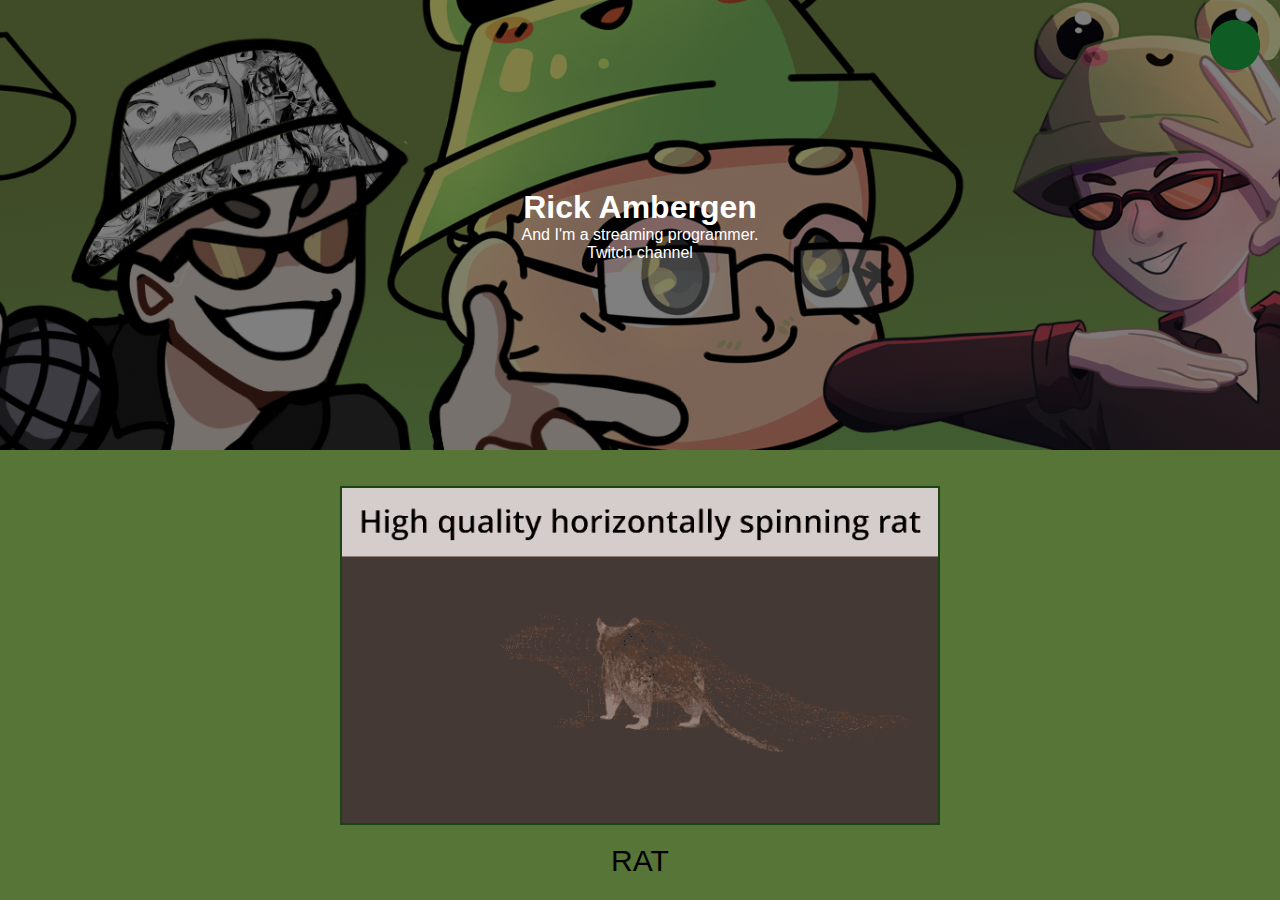
<file: index.html>
<!DOCTYPE html>

<html>
   <head>
    <title>Muda</title>
    <link rel="stylesheet" href="style.css">
    <link rel="shortcut icon" type="image/x-icon" href="C:\Users\Jasper Ambergen\Desktop\School\image gallery\img\icon.ico">
   </head>
<body>
<div class="hero-image">
    <div class="hero-text">
    <a href="index.html"><h1>Rick Ambergen</h1></a>
        <p>And I'm a streaming programmer.</p>
        <a href="https://www.twitch.tv/mudaiscarry">Twitch channel</a>
    </div>
</div>

<br>
<br>

<input type="checkbox" id="active">
<label for="active" class="menu-btn"><i class="fas fa-bars"></i></label>
<div class="wrapper">
    <ul>
        <li><a href="index.html">Voorpagina</a></li>
        <li><a href="overmij.html">Over mij</a></li>
        <li><a href="projecten.html">Mijn projecten</a></li>
        <li><a href="contact.html">Contact gegevens</a></li>
    </ul>
</div>

<div class="gallery">
    <a target="_blank" href="img/rat.gif">
      <img src="img/rat.gif" alt="draairat" width="600" height="400">
    </a>
    <div class="desc">RAT</div>
  </div>

</body>
</html>
</file>
<file: style.css>
body {
    background-color: #567536;
    font-family: 'Lucida Sans', 'Lucida Sans Regular', 'Lucida Grande', 'Lucida Sans Unicode', Geneva, Verdana, sans-serif;
    margin: 0;
}
body, html {
    height: 100%;
}

        /*Hero Text*/
.hero-text {
    text-align: center;
    position: absolute;
    top: 50%;
    left: 50%;
    transform: translate(-50%, -50%);
    color: white; 
}

        /* Hero Image */
.hero-image {
    background-image: linear-gradient(rgba(0, 0, 0, 0.5), rgba(0, 0, 0, 0.5)), url("img/banner.png");
    height: 50%;
    background-position: center;
    background-repeat: no-repeat;
    background-size: cover;
    position: relative;
    }

        /*Header*/
.header {
    width: 100%;
    height: 405px;
    background-position: center;
}

            /*Foto gallerij*/
div.gallery {
    border: 1px solif rgb(30, 18, 18);
    display: block;
    margin-left: auto;
    margin-right: auto;
    width: 50%;
    text-align: center;
}

div.gallery img {
    width:100;
    height: auto;
}

div.desc {
    padding: 15px;
    text-align: center;
    font-family: 'Lucida Sans', 'Lucida Sans Regular', 'Lucida Grande', 'Lucida Sans Unicode', Geneva, Verdana, sans-serif;
    font-size: 30px;
    font-weight: 500;
}

        /*Foto border*/
img {
    border: 2px solid rgb(27, 67, 22);
}


        /*Menu*/
*{
    margin: 0;
    padding: 0;
    box-sizing: border-box;
}

.wrapper{
    position: fixed;
    top: 0;
    left: 0;
    height: 100%;
    width: 100%;
    background: rgb(15, 81, 21);
    clip-path: circle(25px at calc(100% - 45px) 45px);
    transition: all 0.3s ease-in-out;
  }
  #active:checked ~ .wrapper{
    clip-path: circle(75%);
  }
  .menu-btn{
    position: fixed;
    z-index: 2;
    right: 20px;
    top: 20px;
    height: 50px;
    width: 50px;
    text-align: center;
    line-height: 50px;
    border-radius: 50%;
    font-size: 20px;
    color: rgb(17, 111, 30);
    cursor: pointer;
    background: rgb(15, 93, 36);
    transition: all 0.3s ease-in-out;
  }
  #active:checked ~ .menu-btn{
    color: rgb(17, 79, 9);
  }
  #active:checked ~ .menu-btn i:before{
    content: "\f00d";
  }
  .wrapper ul{
    position: absolute;
    top: 50%;
    left: 50%;
    transform: translate(-50%, -50%);
    list-style: none;
    text-align: center;
  }
  .wrapper ul li{
    margin: 15px 0;
  }
  .wrapper ul li a{
    color: none;
    text-decoration: none;
    font-size: 30px;
    font-weight: 500;
    padding: 5px 30px;
    color: #fff;
    border-radius: 50px;
    background: #000;
    position: relative;
    line-height: 50px;
    transition: all 0.3s ease;
  }
  .wrapper ul li a:after{
    position: absolute;
    content: "";
    background: rgb(53, 135, 5);
    width: 104%;
    height: 110%;
    left: -2%;
    top: -5%; 
    border-radius: 50px;
    transform: scaleY(0);
    z-index: -1;
    animation: rotate 1.5s linear infinite;
    transition: transform 0.3s ease;
  }
  .wrapper ul li a:hover:after{
    transform: scaleY(1);
  }
  .wrapper ul li a:hover{
    color: rgb(18, 146, 43);
  }
  input[type="checkbox"]{
    display: none;
  }
  .content{
    position: absolute;
    top: 50%;
    left: 50%;
    transform: translate(-50%, -50%);
    z-index: -1;
    text-align: center;
    width: 100%;
    color: #3ee049d9;
  }
  .content .title{
    font-size: 40px;
    font-weight: 700;
  }
  .content p{
    font-size: 35px;
    font-weight: 600;
  }
  
  a {
    text-decoration: none;
    color: white;
  }

    /* Icons voor contact.html*/

  .fa {
    padding: 20px;
    font-size: 30px;
    width: 50px;
    text-align: center;
    text-decoration: none;
    margin: 5px 2px;
    border-radius: 50%;
  }

  .fa:hover {
    opacity: 0.7;
  }

  .fa-youtube {
    background: rgb(17, 111, 30);
    color: white;
    text-align: center;
  }
  .fa-reddit {
    background: rgb(17, 111, 30);
    color: white;
    text-align: center;
  }
</file>
